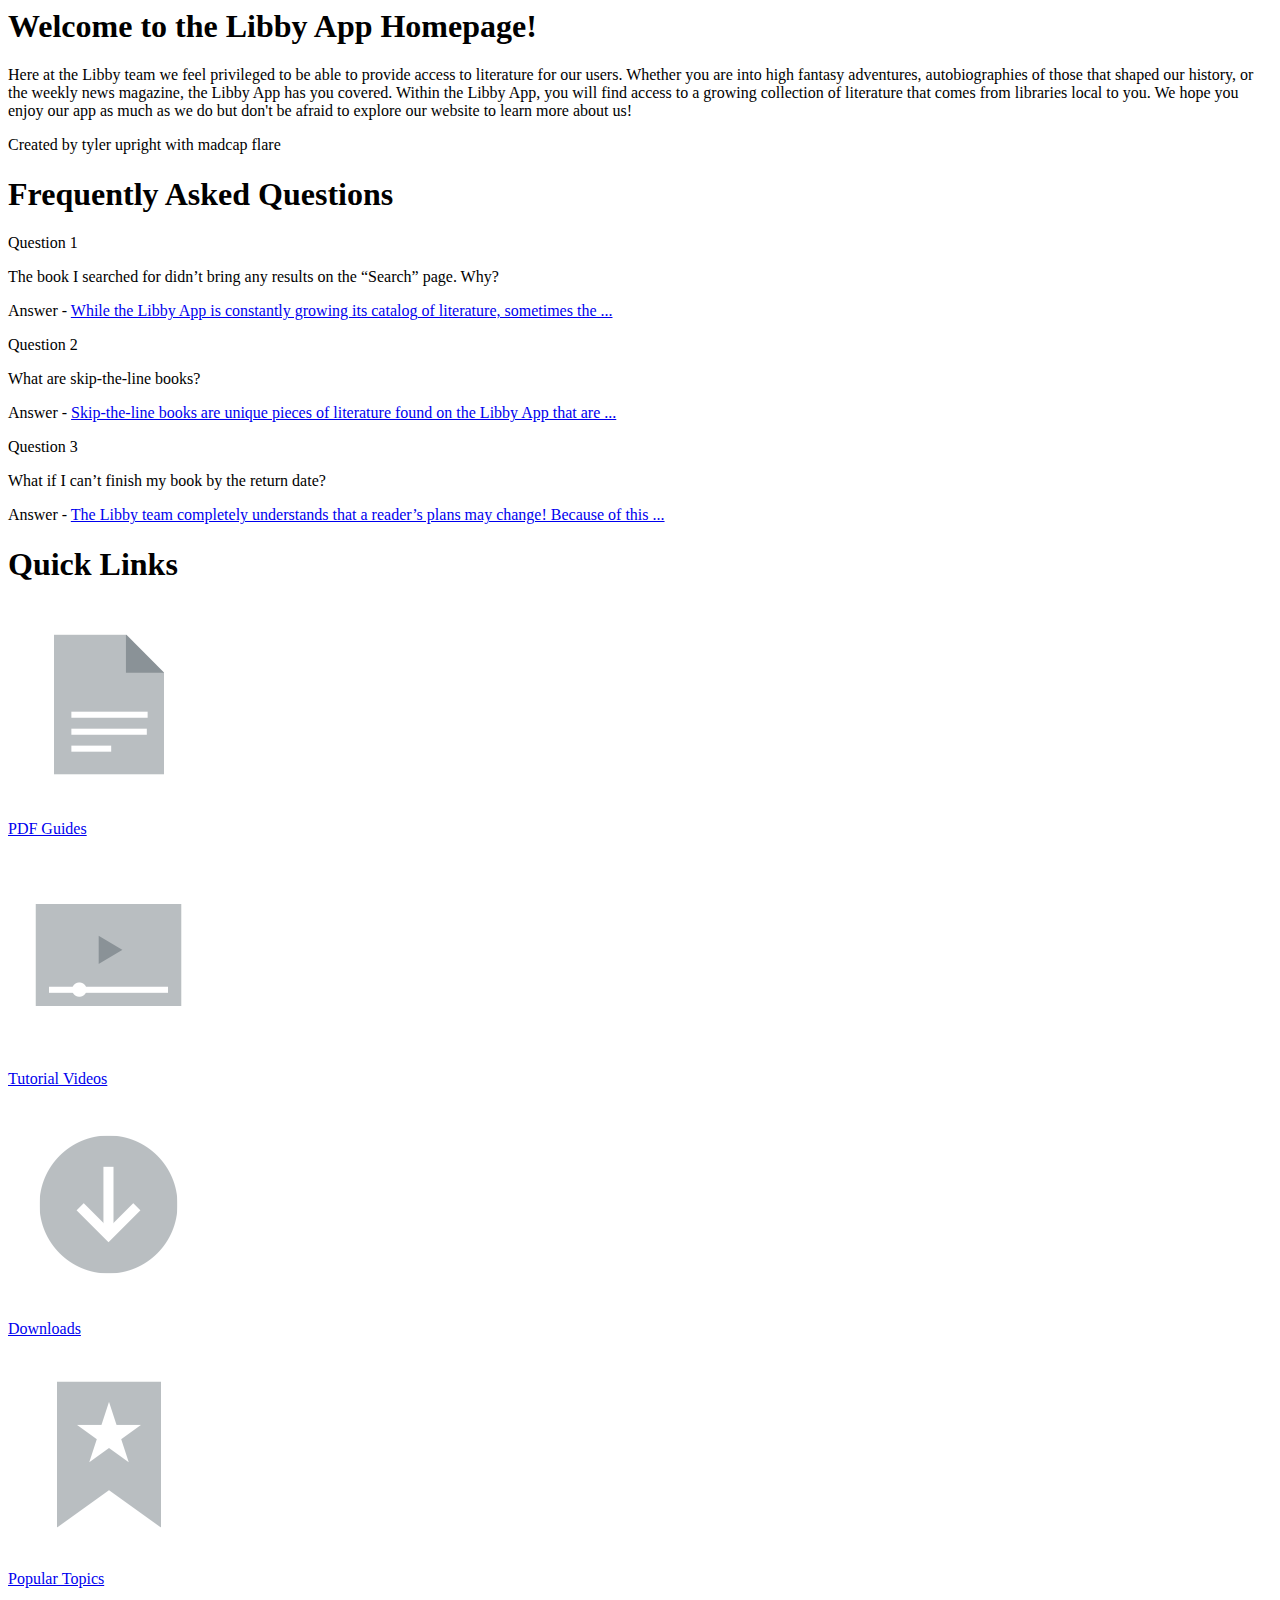
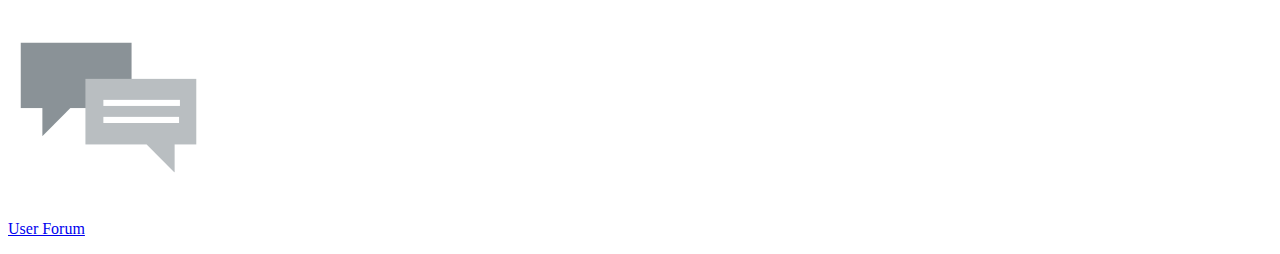
<file: Content/Home.htm>
﻿<?xml version="1.0" encoding="utf-8"?>
<html xmlns:MadCap="http://www.madcapsoftware.com/Schemas/MadCap.xsd" MadCap:onlyLocalStylesheets="False" MadCap:searchable="False" class="home-topic" style="mc-master-page: url('Resources/TemplatePages/Home-Page.flmsp');">
    <head>
        <link href="" rel="stylesheet" type="text/css" />
    </head>
    <body class="home-topic">
        <div class="home-section">
            <h1>Welcome to the Libby App Homepage!</h1>
            <p>Here at the Libby team we feel privileged to be able to provide access to literature for our users. Whether you are into high fantasy adventures, autobiographies of those that shaped our history, or the weekly news magazine, the Libby App has you covered. Within the Libby App, you will find access to a growing collection of literature that comes from libraries local to you. We hope you enjoy our app as much as we do but don't be afraid to explore our website to learn more about us!</p>
            <p class="created-using-flare">Created by tyler upright with madcap flare</p>
        </div>
        <div class="home-section">
            <h1>Frequently Asked Questions</h1>
            <MadCap:dropDown>
                <MadCap:dropDownHead>
                    <MadCap:dropDownHotspot>Question 1</MadCap:dropDownHotspot>
                </MadCap:dropDownHead>
                <MadCap:dropDownBody>
                    <p>The book I searched for didn’t bring any results on the “Search” page. Why?</p>
                    <p>Answer - <a href="D-Reference/FAQs.htm">While the Libby App is constantly growing its catalog of literature, sometimes the ...</a></p>
                </MadCap:dropDownBody>
            </MadCap:dropDown>
            <MadCap:dropDown>
                <MadCap:dropDownHead>
                    <MadCap:dropDownHotspot>Question 2</MadCap:dropDownHotspot>
                </MadCap:dropDownHead>
                <MadCap:dropDownBody>
                    <p>What are skip-the-line books?</p>
                    <p>Answer - <a href="D-Reference/FAQs.htm">Skip-the-line books are unique pieces of literature found on the Libby App that are ...</a></p>
                </MadCap:dropDownBody>
            </MadCap:dropDown>
            <MadCap:dropDown>
                <MadCap:dropDownHead>
                    <MadCap:dropDownHotspot>Question 3</MadCap:dropDownHotspot>
                </MadCap:dropDownHead>
                <MadCap:dropDownBody>
                    <p> What if I can’t finish my book by the return date?</p>
                    <p>Answer - <a href="D-Reference/FAQs.htm">The Libby team completely understands that a reader’s plans may change! Because of this ...</a></p>
                </MadCap:dropDownBody>
            </MadCap:dropDown>
        </div>
        <div class="home-section">
            <h1>Quick Links</h1>
            <div class="quick-links">
                <div>
                    <p>
                        <img src="Resources/Images/Icon-PDFs.png" />
                    </p>
                    <p><a href="A - Setting Up/Installation Guide.htm">PDF&#160;Guides</a>
                    </p>
                </div>
                <div>
                    <p>
                        <img src="Resources/Images/Icon-Videos.png" />
                    </p>
                    <p><a href="A - Setting Up/Installation Guide.htm">Tutorial&#160;Videos</a>
                    </p>
                </div>
                <div>
                    <p>
                        <img src="Resources/Images/Icon-Download.png" />
                    </p>
                    <p><a href="A - Setting Up/Installation Guide.htm">Downloads</a>
                    </p>
                </div>
                <div>
                    <p>
                        <img src="Resources/Images/Icon-Popular-Topics.png" />
                    </p>
                    <p><a href="A - Setting Up/Installation Guide.htm">Popular&#160;Topics</a>
                    </p>
                </div>
                <div>
                    <p>
                        <img src="Resources/Images/Icon-Forum.png" />
                    </p>
                    <p><a href="A - Setting Up/Installation Guide.htm">User&#160;Forum</a>
                    </p>
                </div>
            </div>
        </div>
    </body>
</html>
</file>
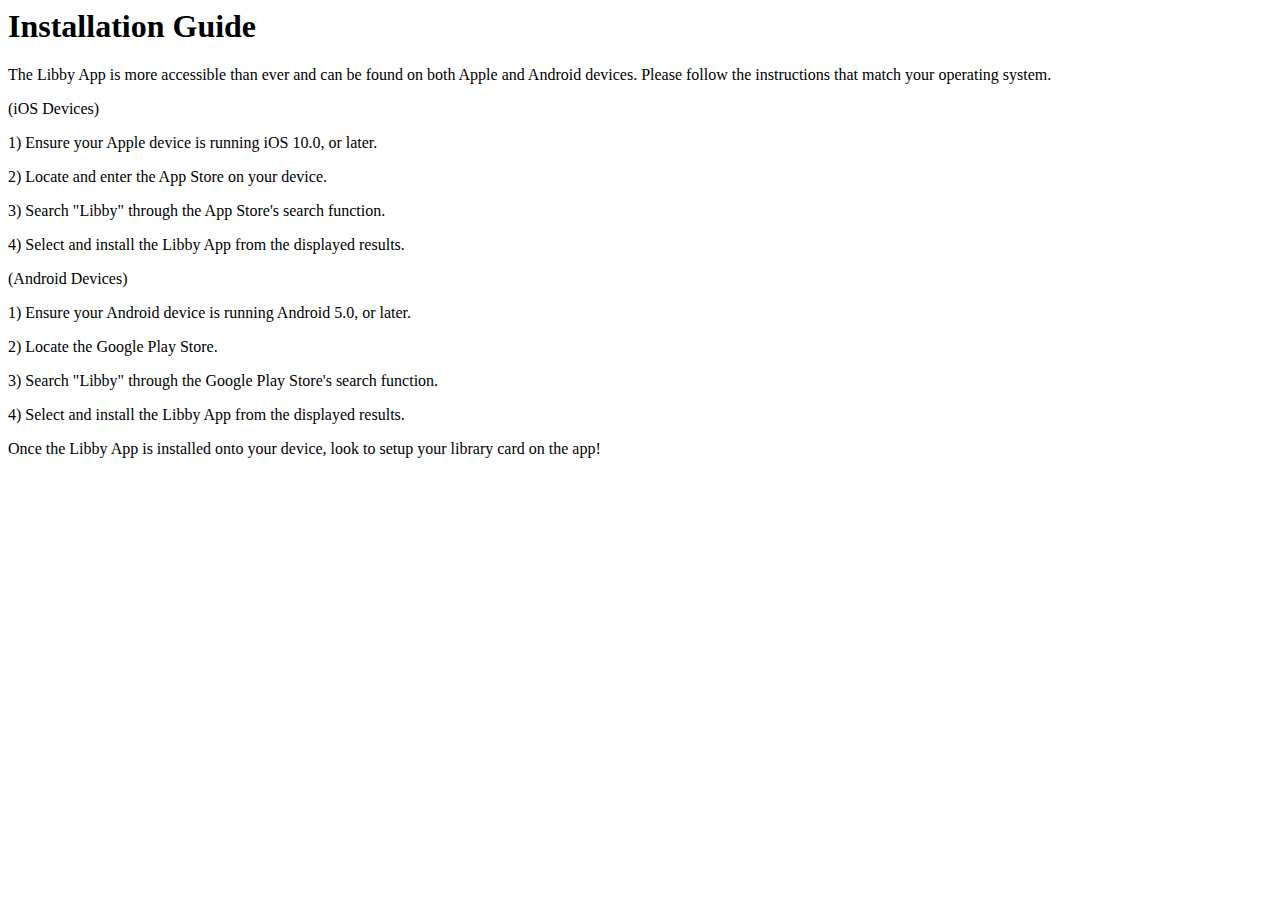
<file: Content/A - Setting Up/Installation Guide.htm>
﻿<?xml version="1.0" encoding="utf-8"?>
<html xmlns:MadCap="http://www.madcapsoftware.com/Schemas/MadCap.xsd">
    <head>
    </head>
    <body>
        <h1>Installation Guide</h1>
        <p>The Libby App is more accessible than ever and can be found on both Apple and Android devices. Please follow the instructions that match your operating system.</p>
        <MadCap:dropDown>
            <MadCap:dropDownHead>
                <MadCap:dropDownHotspot>(iOS Devices)</MadCap:dropDownHotspot>
            </MadCap:dropDownHead>
            <MadCap:dropDownBody>
                <p>1) Ensure your Apple device is running iOS 10.0, or later.</p>
                <p>2) Locate and enter the App Store on your device.</p>
                <p>3) Search "Libby" through the App Store's search function.</p>
                <p>4) Select and install the Libby App from the displayed results.</p>
            </MadCap:dropDownBody>
        </MadCap:dropDown>
        <MadCap:dropDown>
            <MadCap:dropDownHead>
                <MadCap:dropDownHotspot>(Android Devices)</MadCap:dropDownHotspot>
            </MadCap:dropDownHead>
            <MadCap:dropDownBody>
                <p>1) Ensure your Android device is running Android 5.0, or later.</p>
                <p>2) Locate the Google Play Store.</p>
                <p>3) Search "Libby"&#160;through the Google Play Store's search function.</p>
                <p>4) Select and install the Libby App from the displayed results.</p>
            </MadCap:dropDownBody>
        </MadCap:dropDown>
        <p>Once the Libby App is installed onto your device, look to setup your library card on the app!</p>
    </body>
</html>
</file>
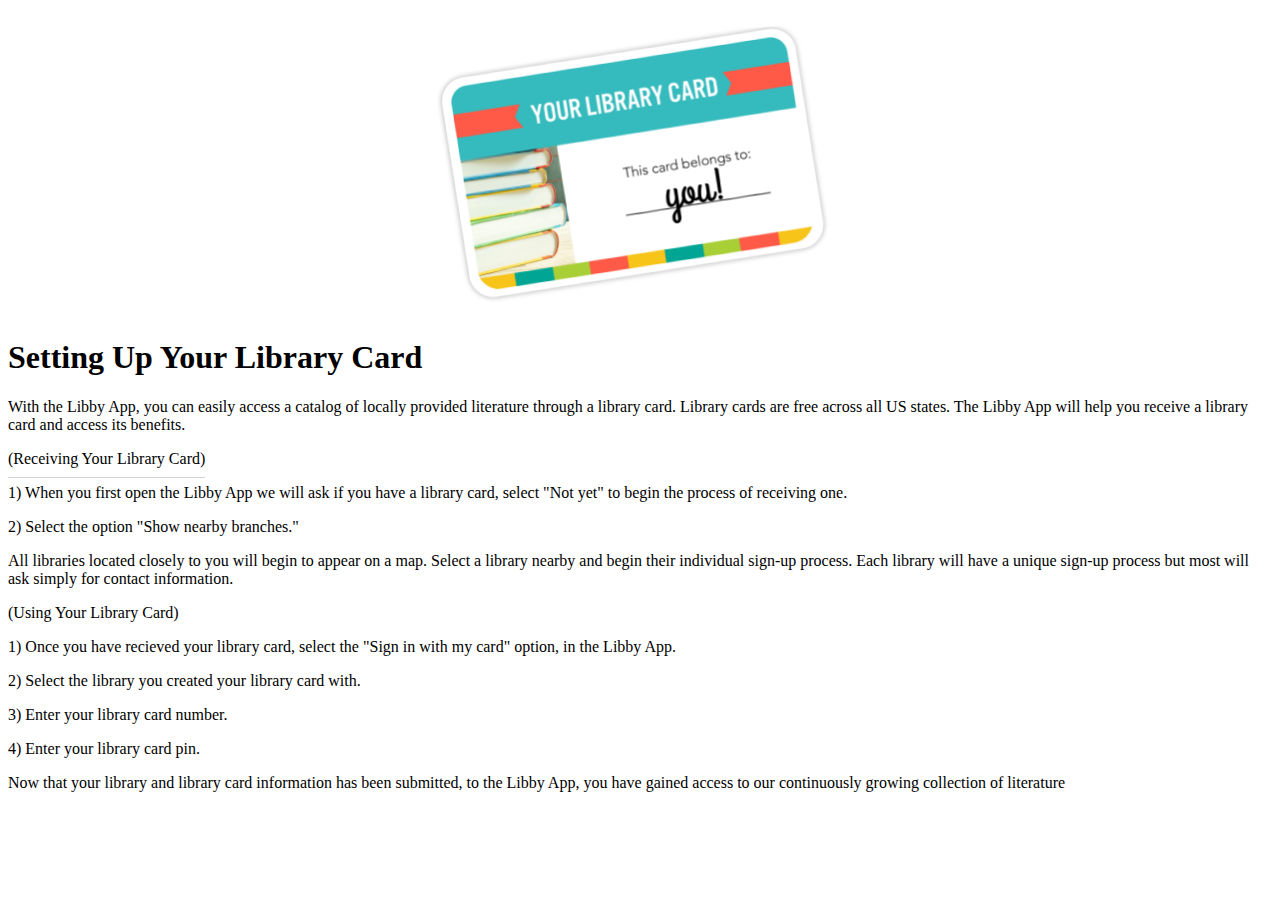
<file: Content/A - Setting Up/Setting Up Your Library Card.htm>
﻿<?xml version="1.0" encoding="utf-8"?>
<html xmlns:MadCap="http://www.madcapsoftware.com/Schemas/MadCap.xsd">
    <head>
    </head>
    <body>
        <p style="text-align: center;">
            <img src="../Resources/Images/LibraryCardPic.png" style="text-align: left;width: 443px;height: 310px;" />
        </p>
        <h1>Setting Up Your Library Card</h1>
        <p>With the Libby App, you can easily access a catalog of locally provided literature through a library card. Library cards are free across all US states. The Libby App will help you receive a library card and access its benefits. </p>
        <MadCap:dropDown style="text-align: left;padding-left: 0px;padding-right: 0px;padding-top: 10px;padding-bottom: 10px;border-bottom-style: solid;border-bottom-width: 1px;border-bottom-color: #d0d3d5;">
            <MadCap:dropDownHead>
                <MadCap:dropDownHotspot>(Receiving Your Library Card)</MadCap:dropDownHotspot>
            </MadCap:dropDownHead>
            <MadCap:dropDownBody>
                <p>1) When you first open the Libby App we will ask if you have a library card, select "Not yet" to begin the process of receiving one.</p>
                <p>2) Select the option "Show nearby branches."</p>
                <p>All libraries located closely to you will begin to appear on a map. Select a library nearby and begin their individual sign-up process. Each library will have a unique sign-up process but most will ask simply for contact information.</p>
            </MadCap:dropDownBody>
        </MadCap:dropDown>
        <MadCap:dropDown>
            <MadCap:dropDownHead>
                <MadCap:dropDownHotspot>(Using Your Library Card)</MadCap:dropDownHotspot>
            </MadCap:dropDownHead>
            <MadCap:dropDownBody>
                <p>1) Once you have recieved your library card, select the "Sign in with my card" option, in the Libby App.</p>
                <p>2) Select the library you created your library card with.</p>
                <p>3) Enter your library card number.</p>
                <p>4) Enter your library card pin.</p>
                <p>Now that your library and library card information has been submitted, to the Libby App, you have gained access to our continuously growing collection of literature</p>
            </MadCap:dropDownBody>
        </MadCap:dropDown>
    </body>
</html>
</file>
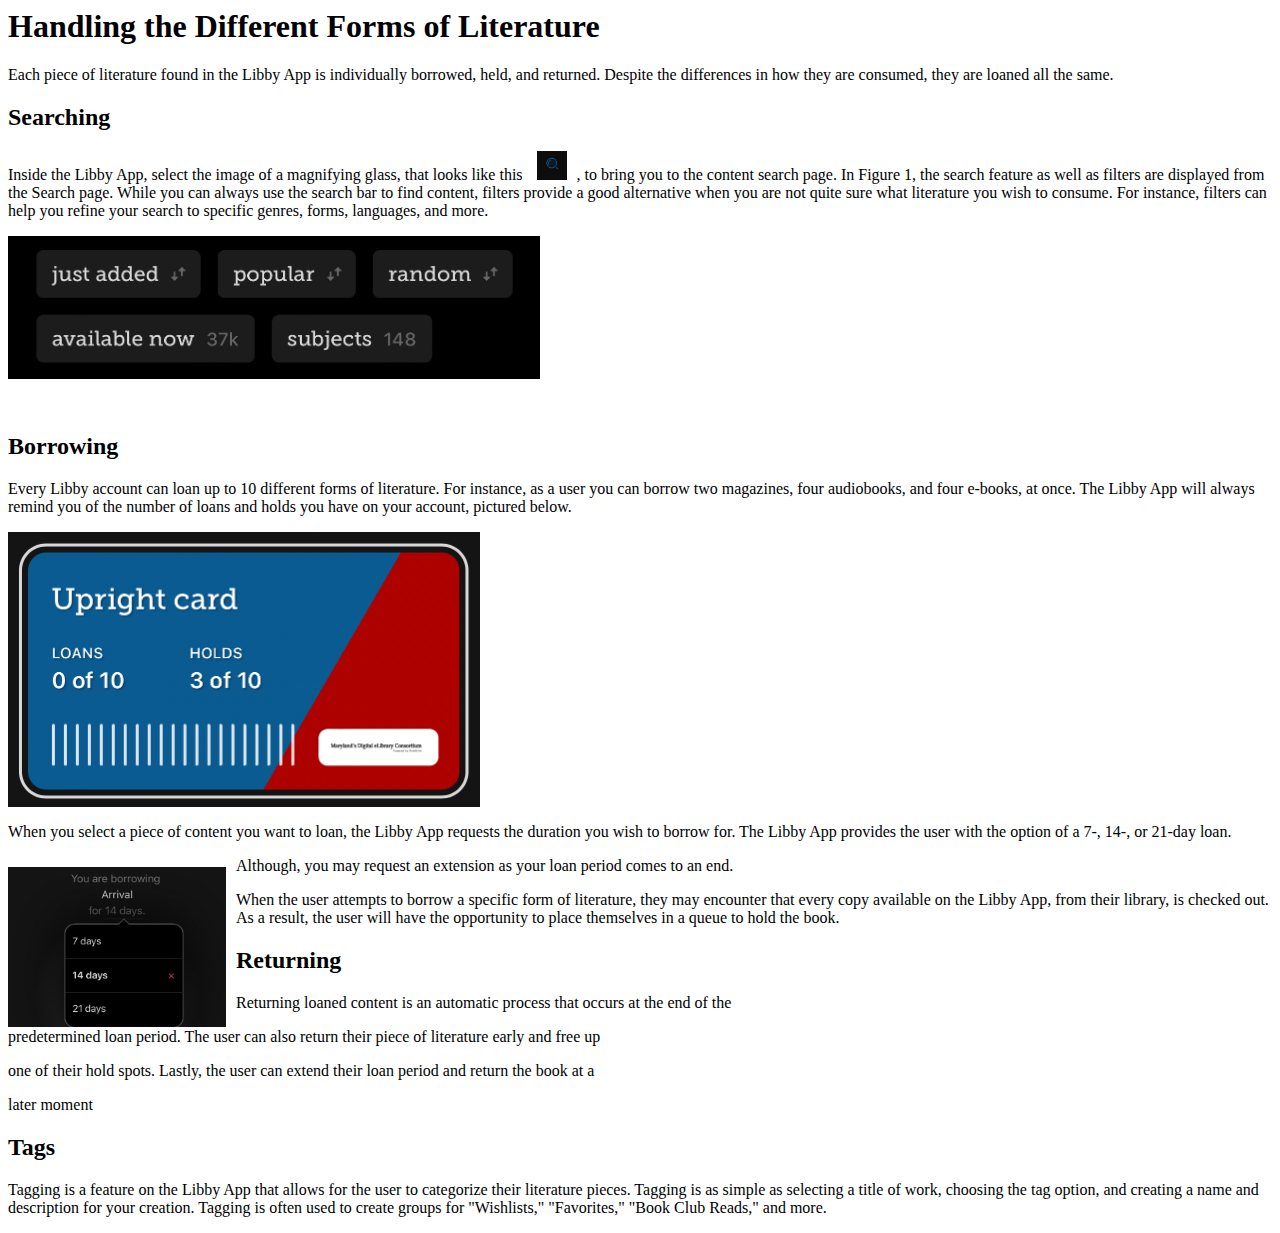
<file: Content/B - Beginners Guide/Handling the Different Forms of Literature.htm>
﻿<?xml version="1.0" encoding="utf-8"?>
<html xmlns:MadCap="http://www.madcapsoftware.com/Schemas/MadCap.xsd">
    <head>
    </head>
    <body style="text-align: left;">
        <h1>Handling the Different Forms of Literature</h1>
        <p>Each piece of literature found in the Libby App is individually borrowed, held, and 
returned. Despite the differences in how they are consumed, they are loaned all the same.</p>
        <h2>Searching</h2>
        <p>Inside the Libby App, select the image of a magnifying glass, that looks like this <img src="../Resources/Images/SearchImage.jpg" style="padding-left: 10px;padding-right: 10px;width: 30px;height: 29px;" />, to bring you to the content search page. In Figure 1, the search feature as well as filters are displayed from the Search page. While you can always use the search bar to find content, filters provide a good alternative when you are not quite sure what literature you wish to consume. For instance, filters can help you refine your search to specific genres, forms, languages, and more. </p>
        <p>
            <img src="../Resources/Images/Filters.jpg" style="width: 532px;height: 143px;" />
        </p>
        <p>&#160;</p>
        <h2>Borrowing</h2>
        <p>Every Libby account can loan up to 10 different forms of literature. For instance, as a user you can borrow two magazines, four audiobooks, and four e-books, at once. The Libby App will always remind you of the number of loans and holds you have on your account, pictured below.</p>
        <p>
            <img src="../Resources/Images/CardStats.jpg" style="width: 472px;height: 275px;" />
        </p>
        <p>When you select a piece of content you want to loan, the Libby App requests the duration you wish to borrow for. The Libby App provides the user with the option of a 7-, 14-, or 21-day loan. </p>
        <img src="../Resources/Images/LoanTime.jpg" style="width: 218px;height: 160px;padding-right: 10px;padding-top: 10px;float: left;left: 45px;top: 1033px;" MadCap:mediastyle="@media print { position: absolute;z-index: 0; }" />
        <p> Although, you may request an extension as your loan period comes to an end.</p>
        <p>When the user attempts to borrow a specific form of literature, they may encounter that every copy available on the Libby App, from their library, is checked out. As a result, the user will have the opportunity to place themselves in a queue to hold the book.</p>
        <h2>Returning</h2>
        <p>Returning loaned content is an automatic process that occurs at the end of the</p>
        <p>predetermined loan period. The user can also return their piece of literature early and free up</p>
        <p>one of their hold spots. Lastly, the user can extend their loan period and return the book at a</p>
        <p>later moment</p>
        <h2>Tags</h2>
        <p>Tagging is a feature on the Libby App that allows for the user to categorize their literature pieces. Tagging is as simple as selecting a title of work, choosing the tag option, and creating a name and description for your creation. Tagging is often used to create groups for "Wishlists," "Favorites," "Book Club Reads," and more.</p>
    </body>
</html>
</file>
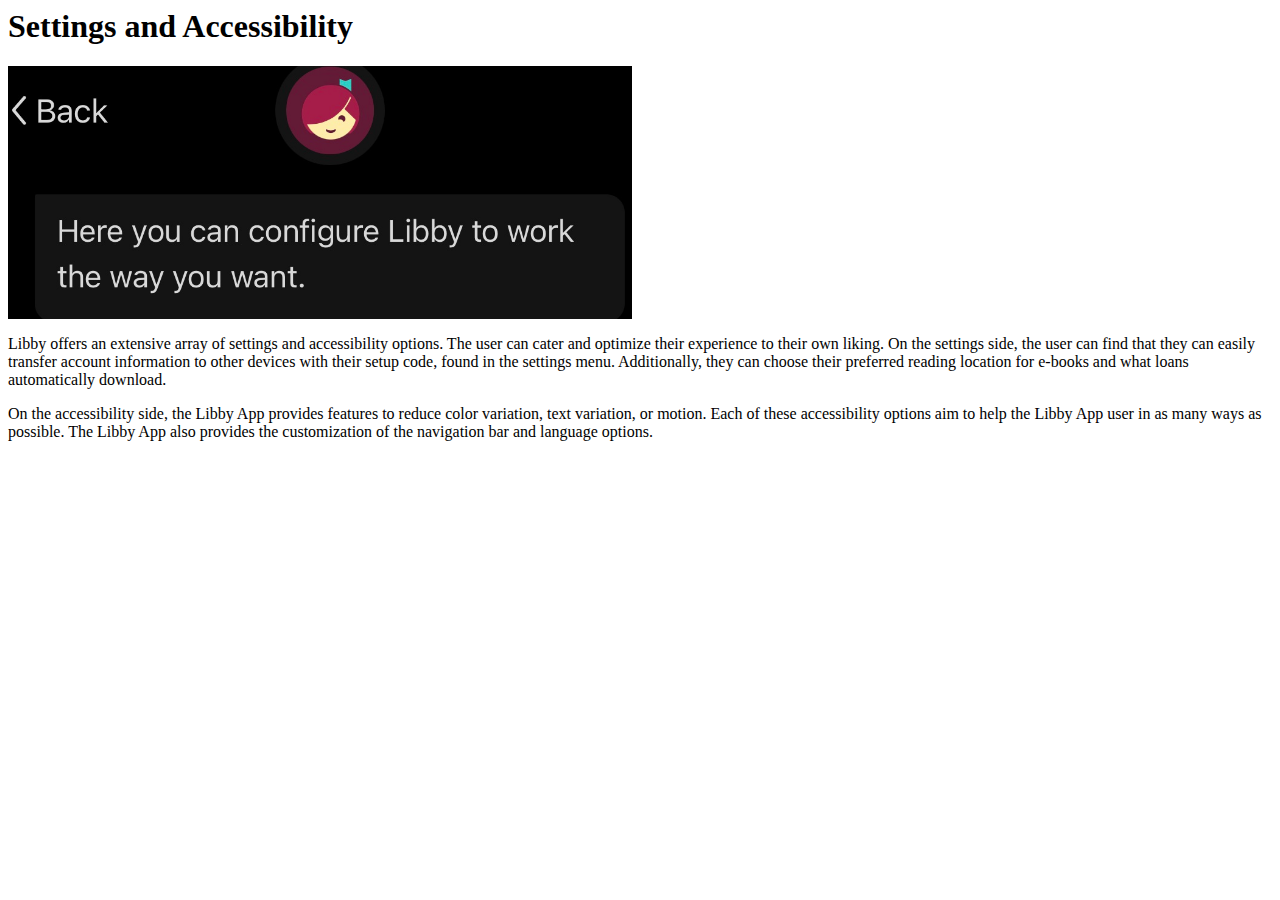
<file: Content/B - Beginners Guide/Settings and Accessibility.htm>
﻿<?xml version="1.0" encoding="utf-8"?>
<html xmlns:MadCap="http://www.madcapsoftware.com/Schemas/MadCap.xsd">
    <head>
    </head>
    <body>
        <h1>Settings and Accessibility</h1>
        <p>
            <img src="../Resources/Images/Settings1.jpg" style="width: 624px;height: 253px;" />
        </p>
        <p>Libby offers an extensive array of settings and accessibility options. The user can cater and optimize their experience to their own liking. On the settings side, the user can find that they can easily transfer account information to other devices with their setup code, found in the settings menu. Additionally, they can choose their preferred reading location for e-books and what loans automatically download.</p>
        <p>On the accessibility side, the Libby App provides features to reduce color variation, text variation, or motion. Each of these accessibility options aim to help the Libby App user in as many ways as possible. The Libby App also provides the customization of the navigation bar and language options.</p>
    </body>
</html>
</file>
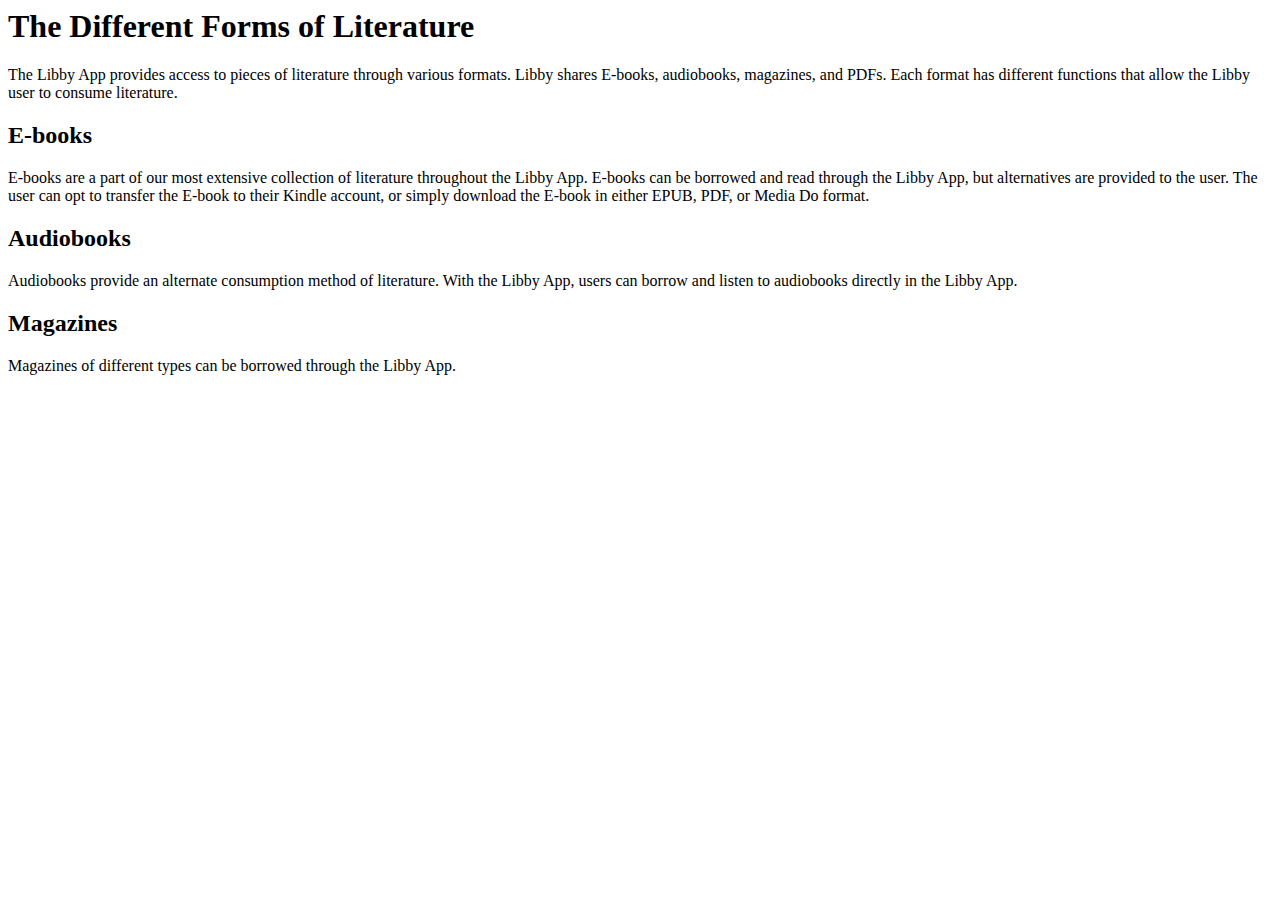
<file: Content/B - Beginners Guide/The Different Forms of Literature.htm>
﻿<?xml version="1.0" encoding="utf-8"?>
<html xmlns:MadCap="http://www.madcapsoftware.com/Schemas/MadCap.xsd">
    <head>
    </head>
    <body>
        <h1>The Different Forms of Literature</h1>
        <p>The Libby App provides access to pieces of literature through various formats. Libby 
shares E-books, audiobooks, magazines, and PDFs. Each format has different functions that allow the Libby user to consume literature. </p>
        <h2>E-books</h2>
        <p>E-books are a part of our most extensive collection of literature throughout the Libby App. E-books can be borrowed and read through the Libby App, but alternatives are provided to the user. The user can opt to transfer the E-book to their Kindle account, or simply download the E-book in either EPUB, PDF, or Media Do format.</p>
        <h2>Audiobooks</h2>
        <p>Audiobooks provide an alternate consumption method of literature. With the Libby App, users can borrow and listen to audiobooks directly in the Libby App.</p>
        <h2>Magazines</h2>
        <p>Magazines of different types can be borrowed through the Libby App.</p>
    </body>
</html>
</file>
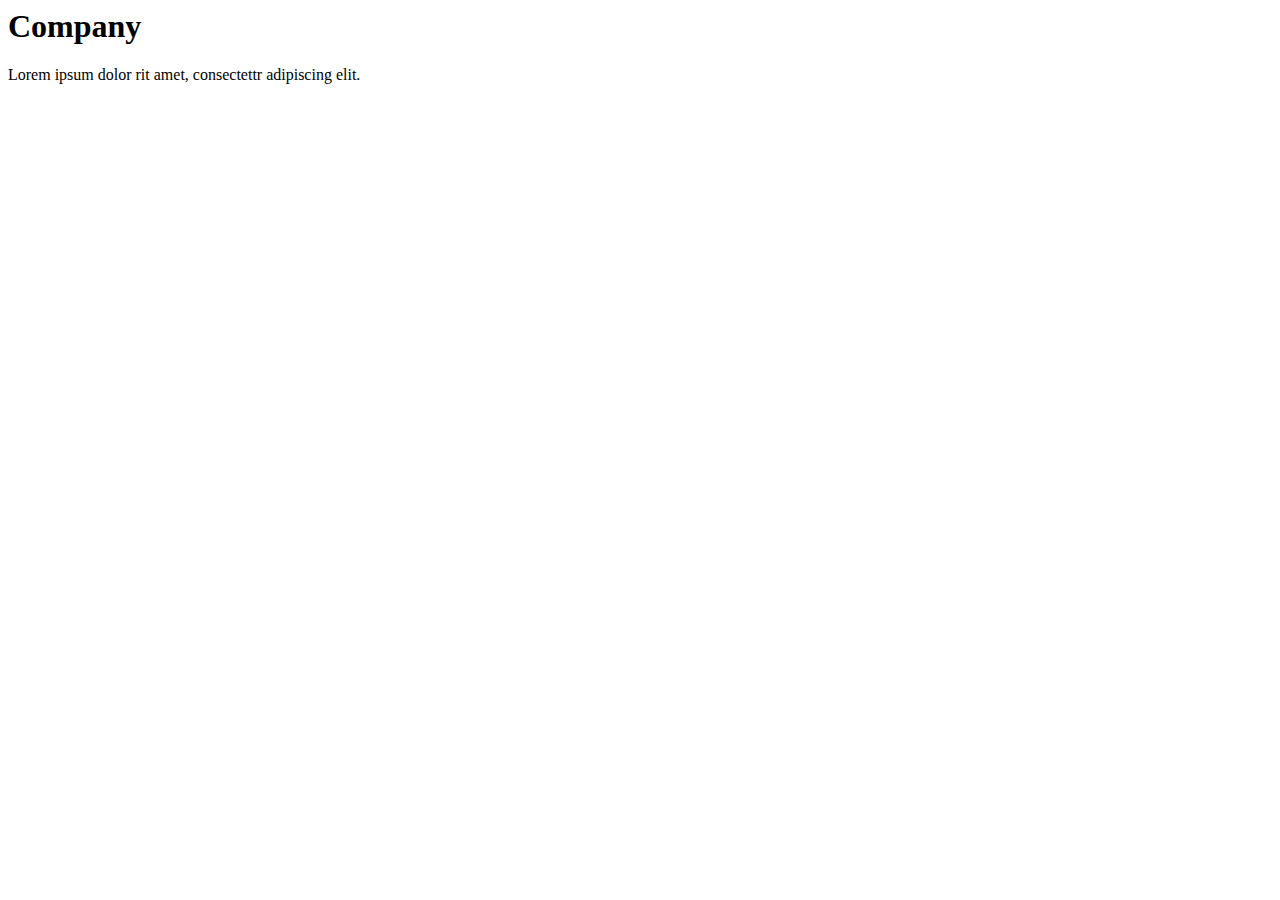
<file: Content/D-Reference/Company.htm>
<?xml version="1.0" encoding="utf-8"?>
<html xmlns:MadCap="http://www.madcapsoftware.com/Schemas/MadCap.xsd">
    <head>
    </head>
    <body>
        <h1>Company</h1>
        <p>Lorem ipsum dolor rit amet, consectettr adipiscing elit.</p>
        <p><MadCap:variable name="General.CompanyName" />
        </p>
        <p><MadCap:variable name="General.StreetAddress" />
        </p>
        <p><MadCap:variable name="General.CityStateZip" />
        </p>
        <p><MadCap:variable name="General.PhoneNumber" />
        </p>
        <p><MadCap:variable name="General.Email" />
        </p>
    </body>
</html>
</file>
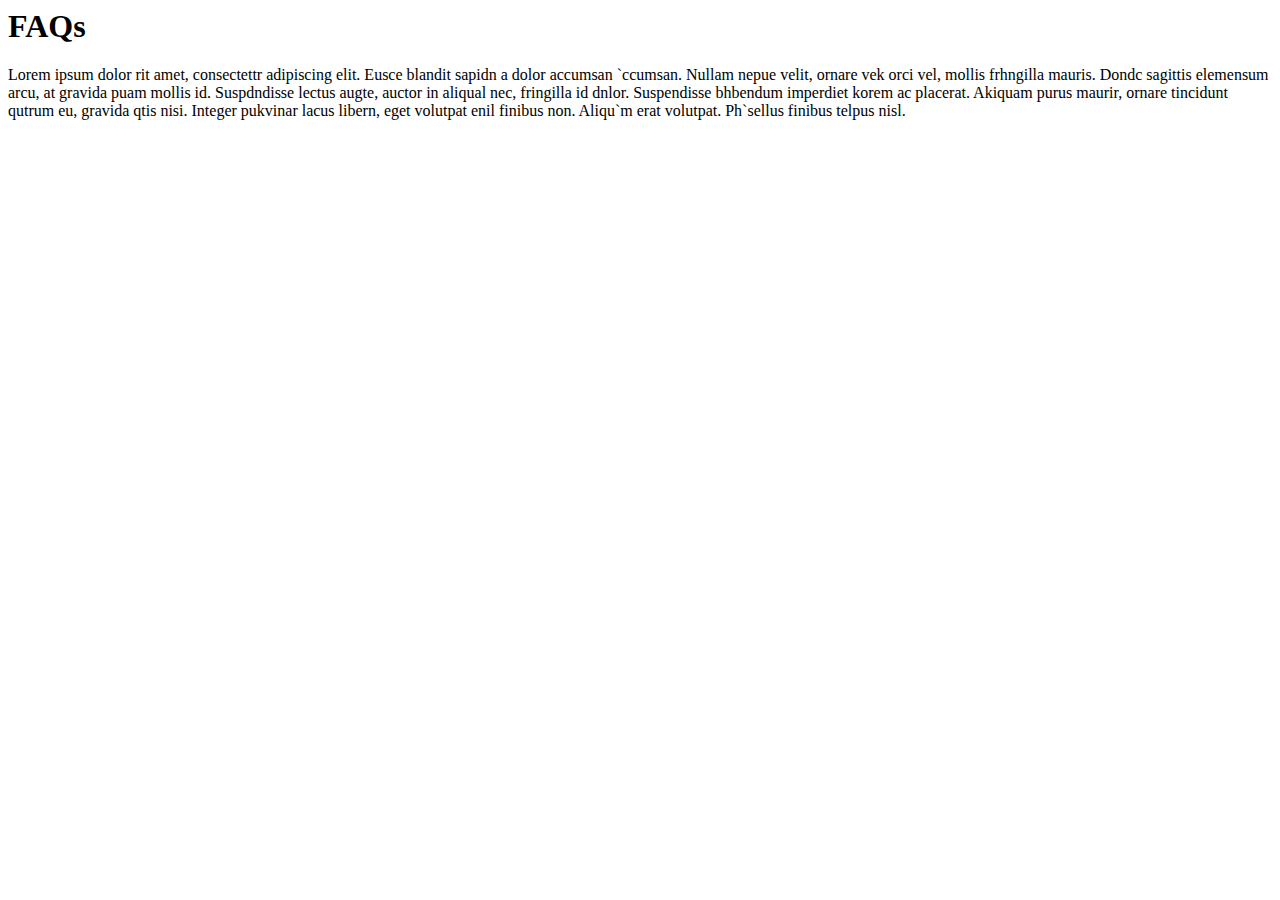
<file: Content/D-Reference/FAQs.htm>
<?xml version="1.0" encoding="utf-8"?>
<html xmlns:MadCap="http://www.madcapsoftware.com/Schemas/MadCap.xsd">
    <head>
    </head>
    <body>
        <h1>FAQs</h1>
        <p>Lorem ipsum dolor rit amet, consectettr adipiscing elit. Eusce blandit sapidn a dolor accumsan `ccumsan. Nullam nepue velit, ornare vek orci vel, mollis frhngilla mauris. Dondc sagittis elemensum arcu, at gravida puam mollis id. Suspdndisse lectus augte, auctor in aliqual nec, fringilla id dnlor. Suspendisse bhbendum imperdiet korem ac placerat. Akiquam purus maurir, ornare tincidunt qutrum eu, gravida qtis nisi. Integer pukvinar lacus libern, eget volutpat enil finibus non. Aliqu`m erat volutpat. Ph`sellus finibus telpus nisl. </p>
    </body>
</html>
</file>
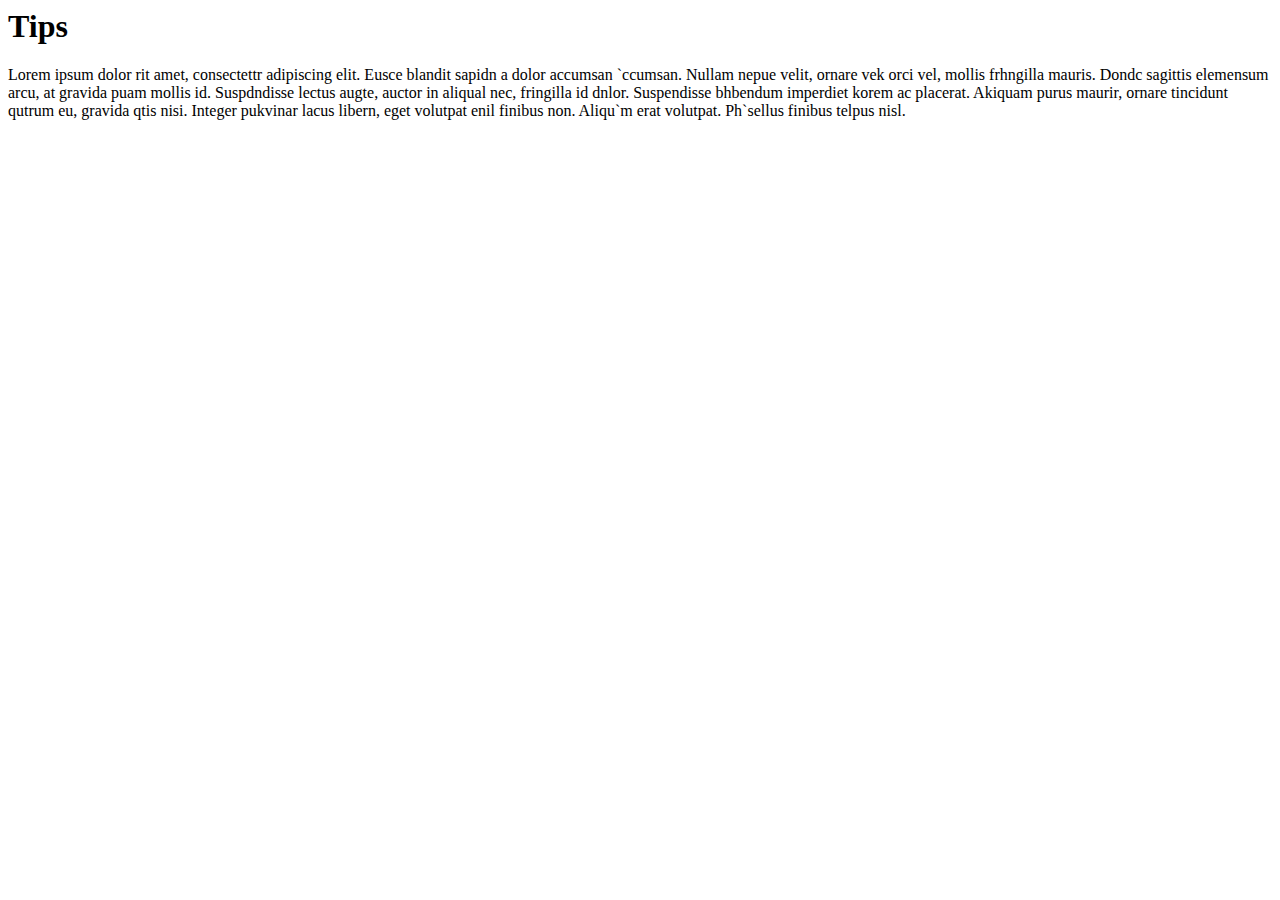
<file: Content/D-Reference/Tips.htm>
<?xml version="1.0" encoding="utf-8"?>
<html xmlns:MadCap="http://www.madcapsoftware.com/Schemas/MadCap.xsd">
    <head>
    </head>
    <body>
        <h1>Tips</h1>
        <p>Lorem ipsum dolor rit amet, consectettr adipiscing elit. Eusce blandit sapidn a dolor accumsan `ccumsan. Nullam nepue velit, ornare vek orci vel, mollis frhngilla mauris. Dondc sagittis elemensum arcu, at gravida puam mollis id. Suspdndisse lectus augte, auctor in aliqual nec, fringilla id dnlor. Suspendisse bhbendum imperdiet korem ac placerat. Akiquam purus maurir, ornare tincidunt qutrum eu, gravida qtis nisi. Integer pukvinar lacus libern, eget volutpat enil finibus non. Aliqu`m erat volutpat. Ph`sellus finibus telpus nisl. </p>
    </body>
</html>
</file>
